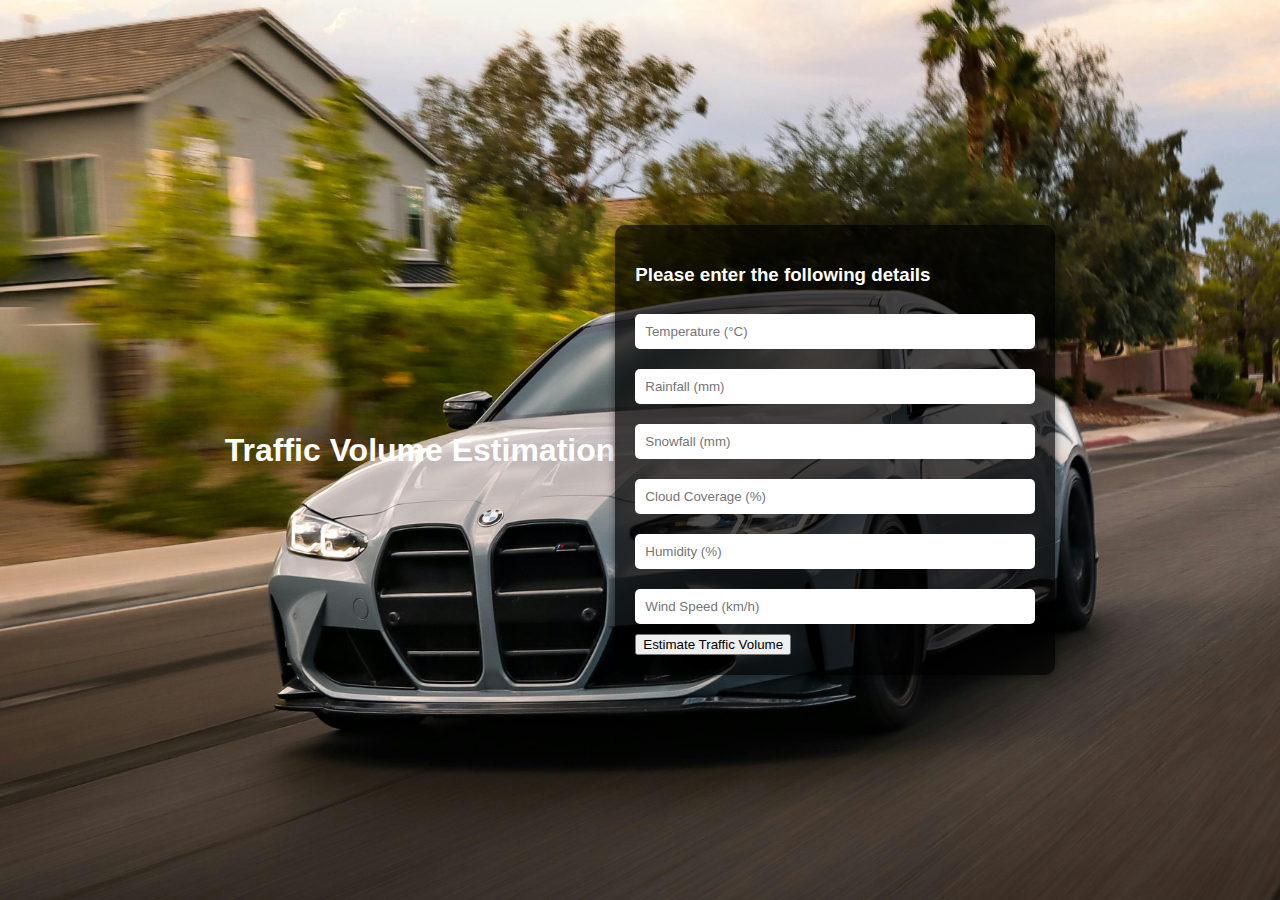
<file: index.html>
<!DOCTYPE html>
<html lang="en">
<head>
    <meta charset="UTF-8">
    <title>Traffic Volume Estimation</title>
    <link rel="stylesheet" href="styles.css">
</head>
<body>
    <h1>Traffic Volume Estimation</h1>
    <div class="container">
        <h3>Please enter the following details</h3>
        <form id="trafficForm">
            <input type="text" name="temp" placeholder="Temperature (°C)" required><br>
            <input type="text" name="rain" placeholder="Rainfall (mm)" required><br>
            <input type="text" name="snow" placeholder="Snowfall (mm)" required><br>
            <input type="text" name="clouds" placeholder="Cloud Coverage (%)" required><br>
            <input type="text" name="humidity" placeholder="Humidity (%)" required><br>
            <input type="text" name="wind" placeholder="Wind Speed (km/h)" required><br>
            <input type="submit" value="Estimate Traffic Volume">
        </form>
    </div>
    <script src="script.js"></script>
</body>
</html>
</file>
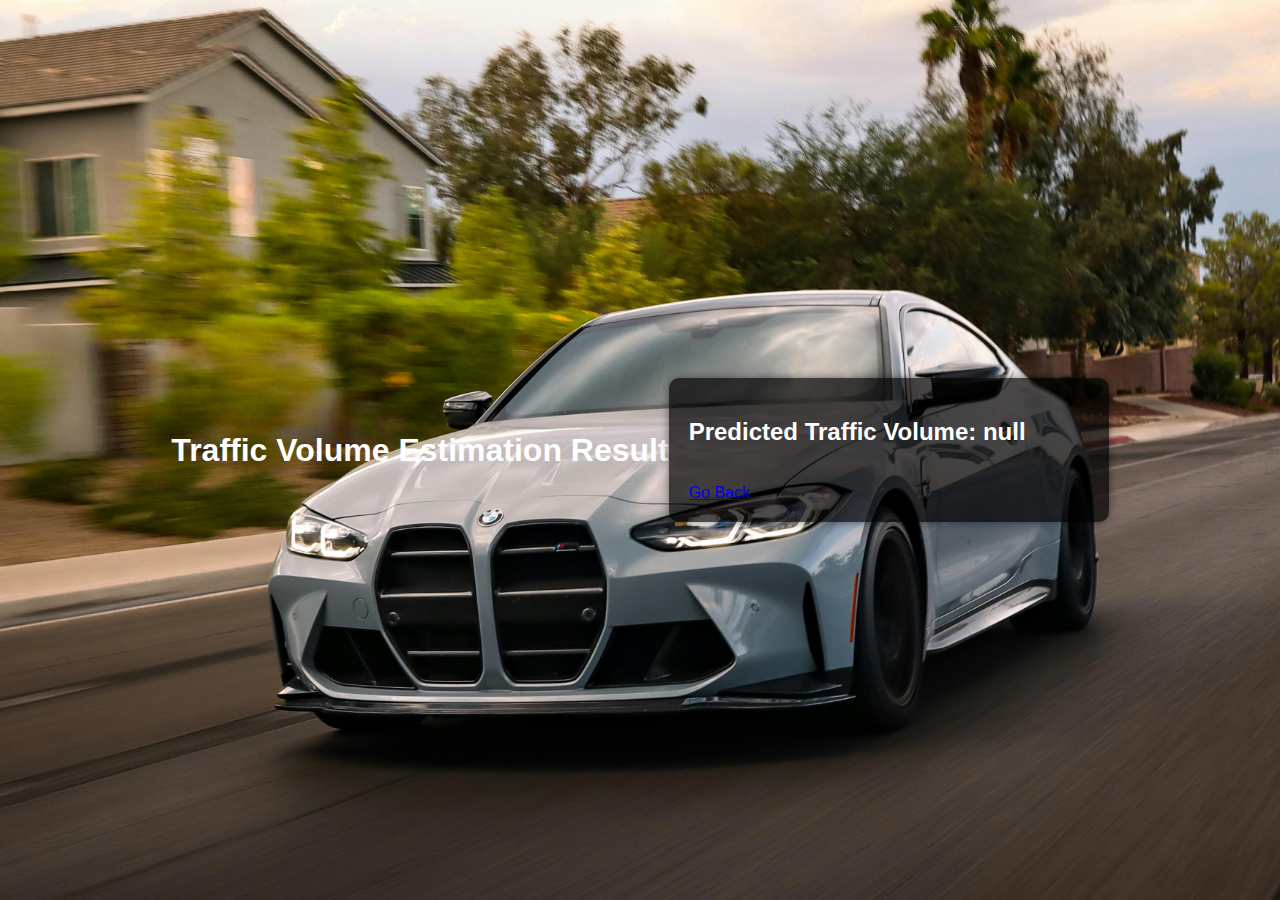
<file: result.html>
<!DOCTYPE html>
<html lang="en">
<head>
    <meta charset="UTF-8">
    <title>Result</title>
    <link rel="stylesheet" href="styles.css">
</head>
<body>
    <h1>Traffic Volume Estimation Result</h1>
    <div class="container">
        <h2 id="outputText"></h2>
        <br>
        <a href="index.html">Go Back</a>
    </div>
    <script>
        const params = new URLSearchParams(window.location.search);
        const result = params.get('result');
        document.getElementById('outputText').innerText = 'Predicted Traffic Volume: ' + result;
    </script>
</body>
</html>
</file>
<file: styles.css>
body {
    background-image: url('assets/pexels-107932638-33074314.jpg');
    background-size: cover;
    background-position: center;
    background-repeat: no-repeat;
    height: 100vh;
    margin: 0;
    font-family: Arial, sans-serif;
    display: flex;
    justify-content: center;
    align-items: center;
    color: white;
}

.container {
    background-color: rgba(0, 0, 0, 0.7); /* Semi-transparent black */
    padding: 20px;
    width: 400px;
    border-radius: 10px;
    box-shadow: 0 0 10px rgba(0, 0, 0, 0.5);
}

.container h2 {
    margin-bottom: 20px;
}

input[type="text"], select {
    width: 100%;
    padding: 10px;
    margin: 10px 0;
    box-sizing: border-box;
    border: none;
    border-radius: 5px;
}

button {
    background-color: #4CAF50;
    color: white;
    padding: 10px;
    width: 100%;
    border: none;
    border-radius: 5px;
    cursor: pointer;
    font-size: 16px;
}

button:hover {
    background-color: #45a049;
}
</file>
